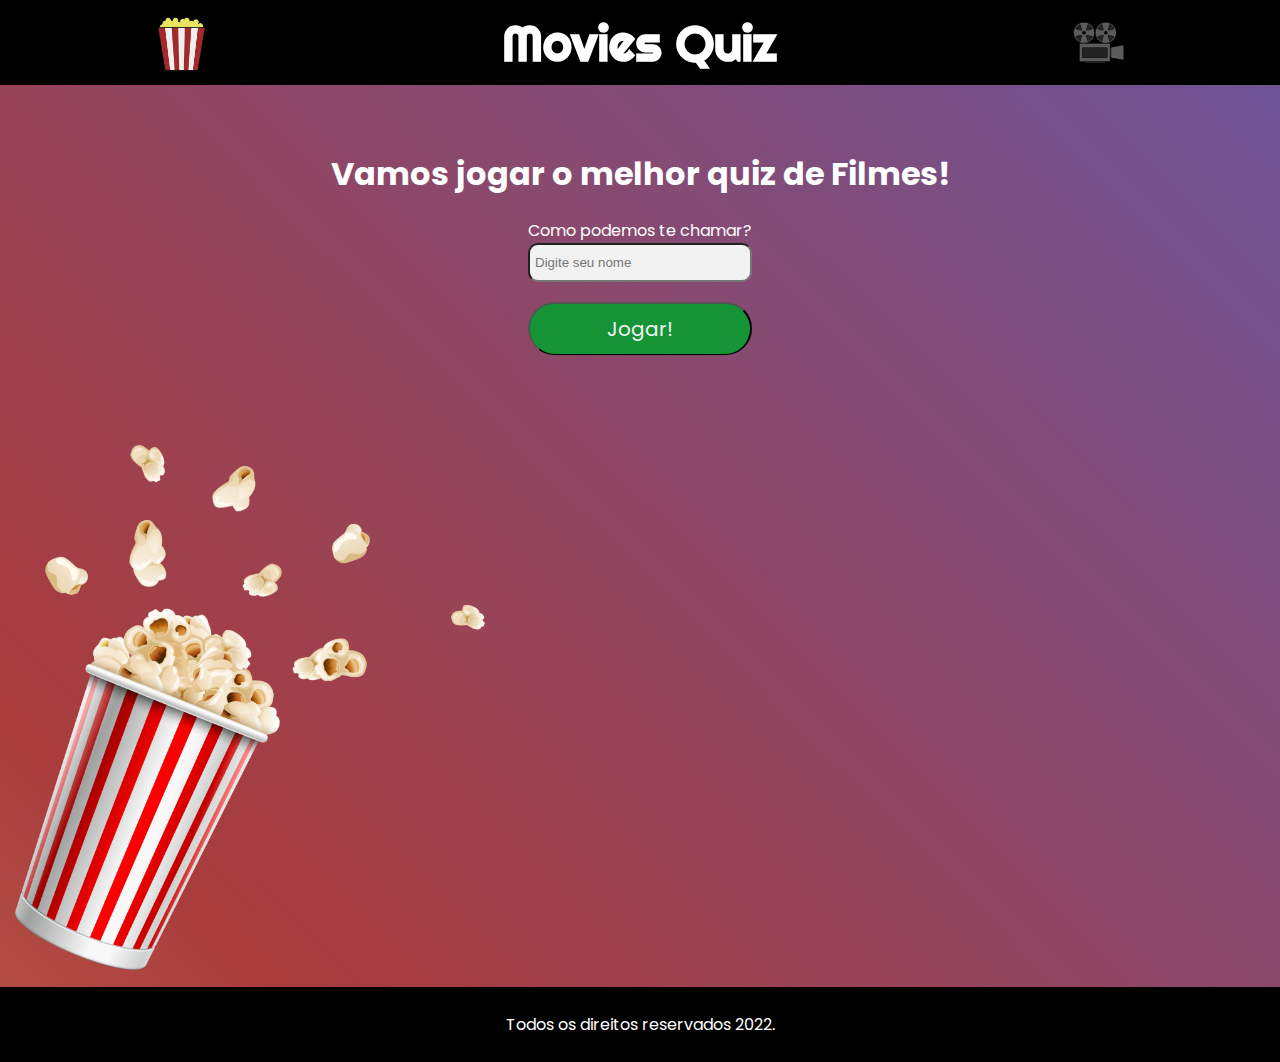
<file: index.html>
<!DOCTYPE html>
<html lang="pt-br">
<head>
  <meta charset="utf-8" />
  <meta name="viewport" content="width=device-width" />
  <title>Movies Quiz</title>
  <link rel="icon" href="/img/clapperboard_cinema_icon_190873.ico">
  <link
    href="https://fonts.googleapis.com/css2?family=Poppins:wght@200;400&amp;display=swap"
    rel="stylesheet"
    />
  <link href="style.css" rel="stylesheet" type="text/css"/>
  
</head>
<body>
  <header class="container-header">
    <img class="img-cabecalho"
      src="/img/cinema_popcorn_icon-icons.com_66128.png"
      alt="Icone de Pipoca"
    />
    <h1 class="titulo-principal">Movies Quiz</h1>
    <img
      class="img-cabecalho"
      src="/img/film_projector_cinema_icon-icons.com_66132.png"
      alt="Icone de Filmadora"
    />
  </header>
  <section class="container">
    <h1>Vamos jogar o melhor quiz de Filmes!</h1>
    <form action="/quiz.html">
      <label for="nomeDoUsuario">Como podemos te chamar?</label>
      <input
        type="text"
        placeholder="Digite seu nome"
        id="nomeDoUsuario"
        class="caixa-nome"
      />
      <button
        type="submit"
        id="botao-jogar"
        class="botao-jogar"
        onclick="setNomeDoUsuario()"
      >
        Jogar!
      </button>
    </form>
  </section>
  
  <img 
    src="/img/pipocabg.png"
    class="img-pipoca-grande"
    alt="Icone de Pipoca Grande"
  />
  
  <footer class="container-footer">
    <p class="text-footer">Todos os direitos reservados 2022.</p>
  </footer>
  
  <script src="script.js"></script>
</body>
</html>
</file>
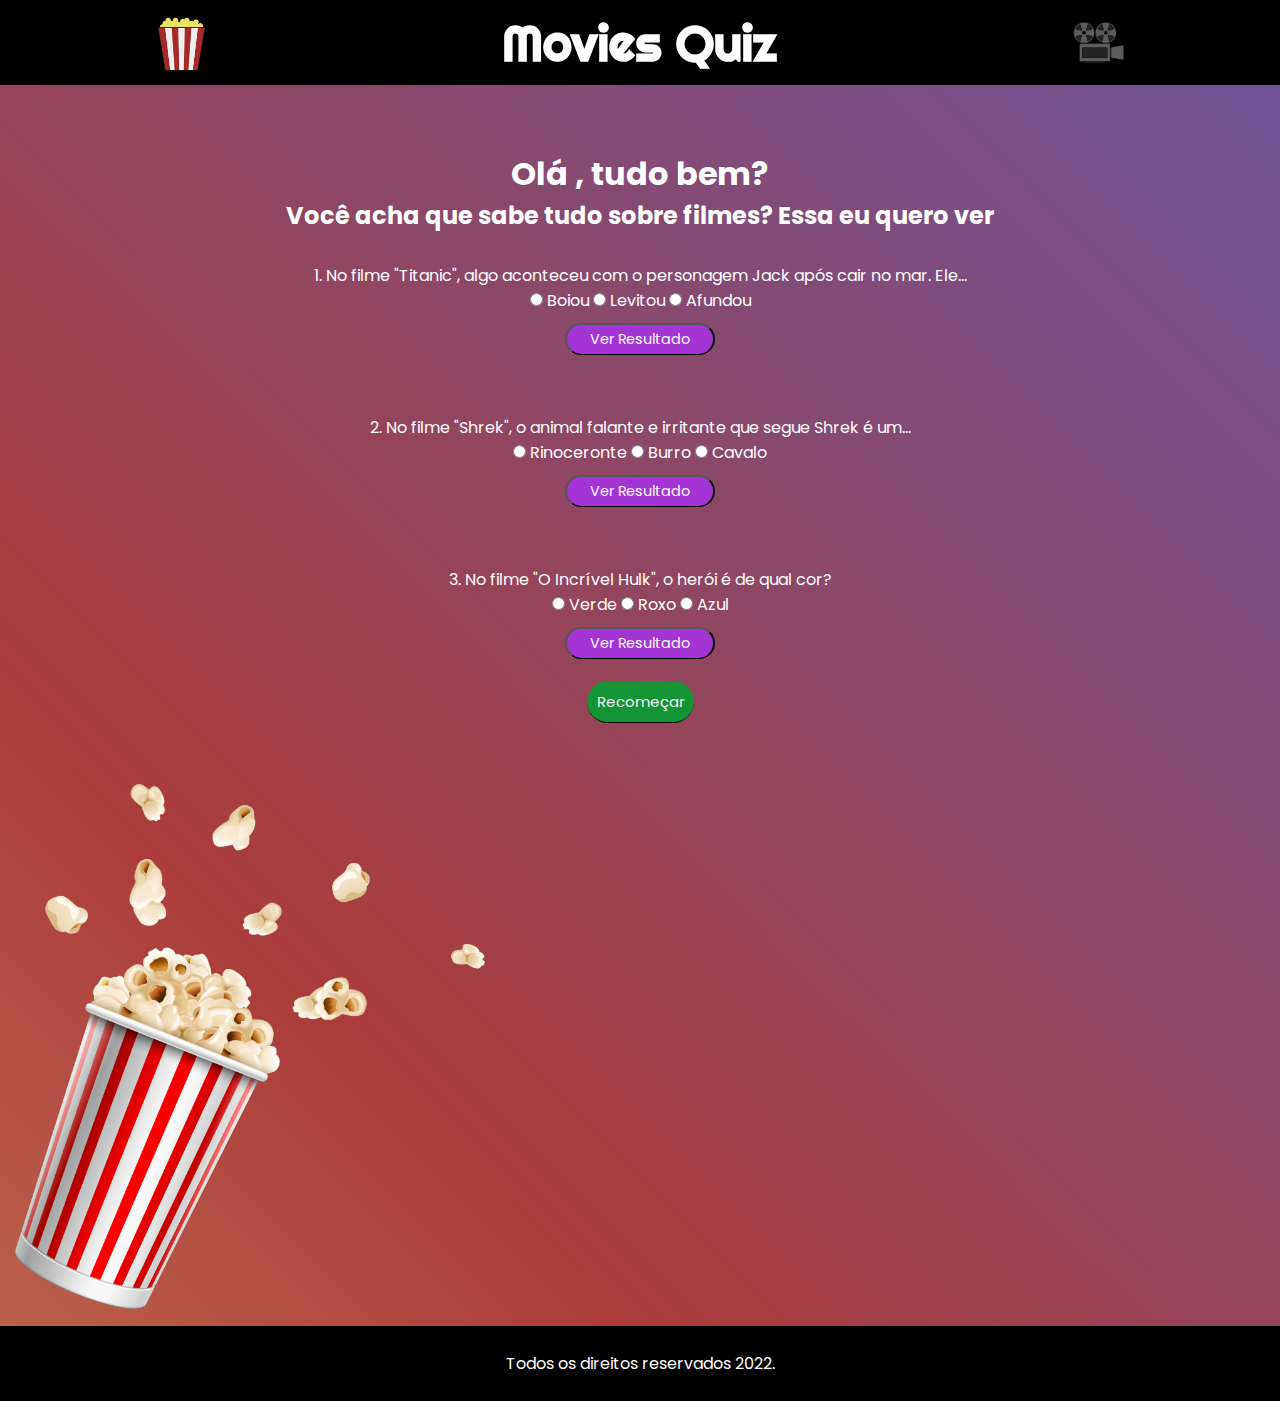
<file: quiz.html>
<!DOCTYPE html>
<html lang="pt-br">

<head>
  <meta charset="utf-8" />
  <meta name="viewport" content="width=device-width" />
  <title>Movies Quiz</title>
  <link rel="icon" href="/img/clapperboard_cinema_icon_190873.ico" />
  <link
    href="https://fonts.googleapis.com/css2?family=Poppins:wght@200;400&amp;display=swap"
    rel="stylesheet"
    />
  <link href="style.css" rel="stylesheet" type="text/css" />
</head>    
  
<body>
  <header class="container-header">
    <img
      class="img-cabecalho"
      src="/img/cinema_popcorn_icon-icons.com_66128.png"
      alt="Icone de Pipoca"
    />
    <h1 class="titulo-principal">Movies Quiz</h1>
    <img
      class="img-cabecalho"
      src="/img/film_projector_cinema_icon-icons.com_66132.png"
      alt="Icone de Filmadora"
    />
  </header>
  <section class="container">
    <h1>Olá <span id="usuario"></span>, tudo bem?</h1>
    <h2 class="subtitulo">Você acha que sabe tudo sobre filmes? Essa eu quero ver </h2>
    <main>
      <div class="alternativas">
        <p class="pergunta">
          1. No filme "Titanic", algo aconteceu com o personagem Jack após cair no mar. Ele...
        </p>
        <input type="radio" id="boiou" name="Titanic" value="Boiou" />
        <label for="boiou">Boiou</label>
        <input type="radio" id="levitou" name="Titanic" value="Levitou" />      
        <label for="levitou">Levitou</label>
        <input type="radio" id="afundou" name="Titanic" value="Afundou" />
        <label for="afundou">Afundou</label>
        <br>
        <button
          class="botao-resultado"
          onclick="resultado1()"
          type="submit"
          id="botao-questao1"
          >
          Ver Resultado
        </button>
      </div>

      <div class="alternativas">
        <p class="pergunta">
          2. No filme "Shrek", o animal falante e irritante que segue Shrek é um...
        </p>
        <input type="radio" id="rinoceronte" name="Shrek" value="Rinoceronte" />
        <label for="rinoceronte">Rinoceronte</label>
        <input type="radio" id="burro" name="Shrek" value="Burro" />
        <label for="burro">Burro</label>
        <input type="radio" id="cavalo" name="Shrek" value="Cavalo" />
        <label for="cavalo">Cavalo</label>
        <br>
        <button
          class="botao-resultado"
          onclick="resultado2()"
          type="submit"
          id="botao-questao2"
          >
          Ver Resultado
        </button>
      </div>

      <div class="alternativas">
        <p class="pergunta">
          3. No filme "O Incrível Hulk", o herói é de qual cor?
        </p>
        <input type="radio" id="verde" name="Hulk" value="Verde" />
        <label for="verde">Verde</label>
        <input type="radio" id="roxo" name="Hulk" value="Roxo" />
        <label for="roxo">Roxo</label>
        <input type="radio" id="azul" name="Hulk" value="Azul" />
        <label for="azul">Azul</label>
        <br>
        <button
          class="botao-resultado"
          onclick="resultado3()"
          type="submit"
          id="botao-questao3"
          >
          Ver Resultado
        </button>
      </div>
        
      <a href="/" class="botao-recomecar">Recomeçar</a>
    </main>
  </section>
  <img src="/img/pipocabg.png" class="img-pipoca-grande" alt="Pipoca Grande">
  <footer class="container-footer">
    <p class="text-footer">Todos os direitos reservados 2022.</p>
  </footer>
  <script src="script.js"></script>
</body>

</html>
</file>
<file: style.css>
@import url('https://fonts.googleapis.com/css2?family=Concert+One&display=swap');
@import url('https://fonts.googleapis.com/css2?family=Righteous&display=swap');

* {
  margin: 0;
  padding: 0;
  box-sizing: border-box;
}

.logo {
  align-items: center;
  text-align: center;
  flex-direction: column-reverse;
  width: 50px;
  color: #fff;
}

.img-cabecalho {
  width:65px;
}

.titulo-principal {
  font-family: 'Righteous', cursive;
  font-size: 50px;
}

.img-pipoca-grande {
  width: 500px;
  align-items: left;
  padding: 5px 15px 10px 15px;
}

.container-header {
  display: flex;
  align-items: center;
  width: 100%;
  justify-content: space-around;
  padding: 10px 5px;
  background-color: #000;
}

body {
  width: 100%;
  height: 100vh;
  color: #ffffff;
  background: linear-gradient(45deg, #f9e18b, #aa3c3c, #4d61c7, #9cb8de);
  background-size: 400% 400%;
  position: relative;
  animation: change 10s ease-in-out infinite;
  font-family: 'Poppins', sans-serif;
}

@keyframes change {
   0%{
     background-position: 0 50%;
    }
   50%{
     background-position: 100% 50%;
    }
  100%{
     background-position: 0 50%;
    }
}

.container { 
  display: flex;
  width: 100%;
  flex-direction: column;
  align-items: center;
  padding: 65px 30px;
}

main {
  width: 100%;
  text-align: center;
}

form {
  display: flex;
  flex-direction: column;
  margin: 20px;
}

.caixa-nome {
  border-radius: 10px;
  background-color: #f2f2f2;
  padding: 10px 5px;
  width: 100%;
}

.botao-jogar {
  background-color: #149434;
  border-bottom: 0.4px solid #000;
  width: 100%;
  height: 100%;
  padding: 10px;
  font-family: 'Poppins', sans-serif;
  color:#f5f5f5;
  font-size: 20px;
  border-radius: 100px;
  margin-top: 20px;
  text-decoration: none;
}

.botao-jogar:hover {
  background-color: #44a25b;
  border-bottom: 0.4px solid #000;
  width: 100%;
  height: 100%;
  padding: 10px;
  font-family: 'Poppins', sans-serif;
  color:#f5f5f5;
  font-size: 20px;
  border-radius: 100px;
  margin-top: 20px;
}

.h2 {
font-size: 10px;  
}

.pergunta {
  padding-top: 20px;
}

.alternativas {
  padding: 10px 5px;
  margin-bottom: 20px;
}

.botao-resultado {
  background-color: #a534d5;
  border-bottom: 0.4px solid #000;
  padding: 4px 2px; 
  border-radius: 35px;
  color: #fff;
  width: 150px;
  font-weight: 400;
  font-family: 'Poppins', sans-serif;
  font-size: 0.90rem;
  cursor: pointer;
  margin-top: 10px;
}

.botao-resultado:hover {
  background-color: #731a99;
  border-bottom: 0.4px solid #000;
  padding: 4px 2px;
  border-radius: 35px;
  color: #fff;
  width: 150px;
  font-weight: 400;
  font-family: 'Poppins', sans-serif;
  font-size: 0.90rem;
  cursor: pointer;
}

.botao-recomecar {
  background-color: #149434;
  border-bottom: 0.4px solid #000;
  width: 100%;
  height: 100%;
  padding: 10px;
  font-family: 'Poppins', sans-serif;
  color:#f5f5f5;
  font-size: 15px;
  border-radius: 100px;
  margin-top: 20px;
  text-decoration: none;
}

.botao-recomecar:hover {
  background-color: #44a25b;
  border-bottom: 0.4px solid #000;
  width: 100%;
  height: 100%;
  padding: 10px;
  font-family: 'Poppins', sans-serif;
  color:#f5f5f5;
  font-size: 15px;
  border-radius: 100px;
  margin-top: 20px;
}

.container-footer {
  display: flex;
  align-items: center;
  width: 100%;
  justify-content: space-around;
  padding: 25px 15px;
  background-color: #000;
}
</file>
